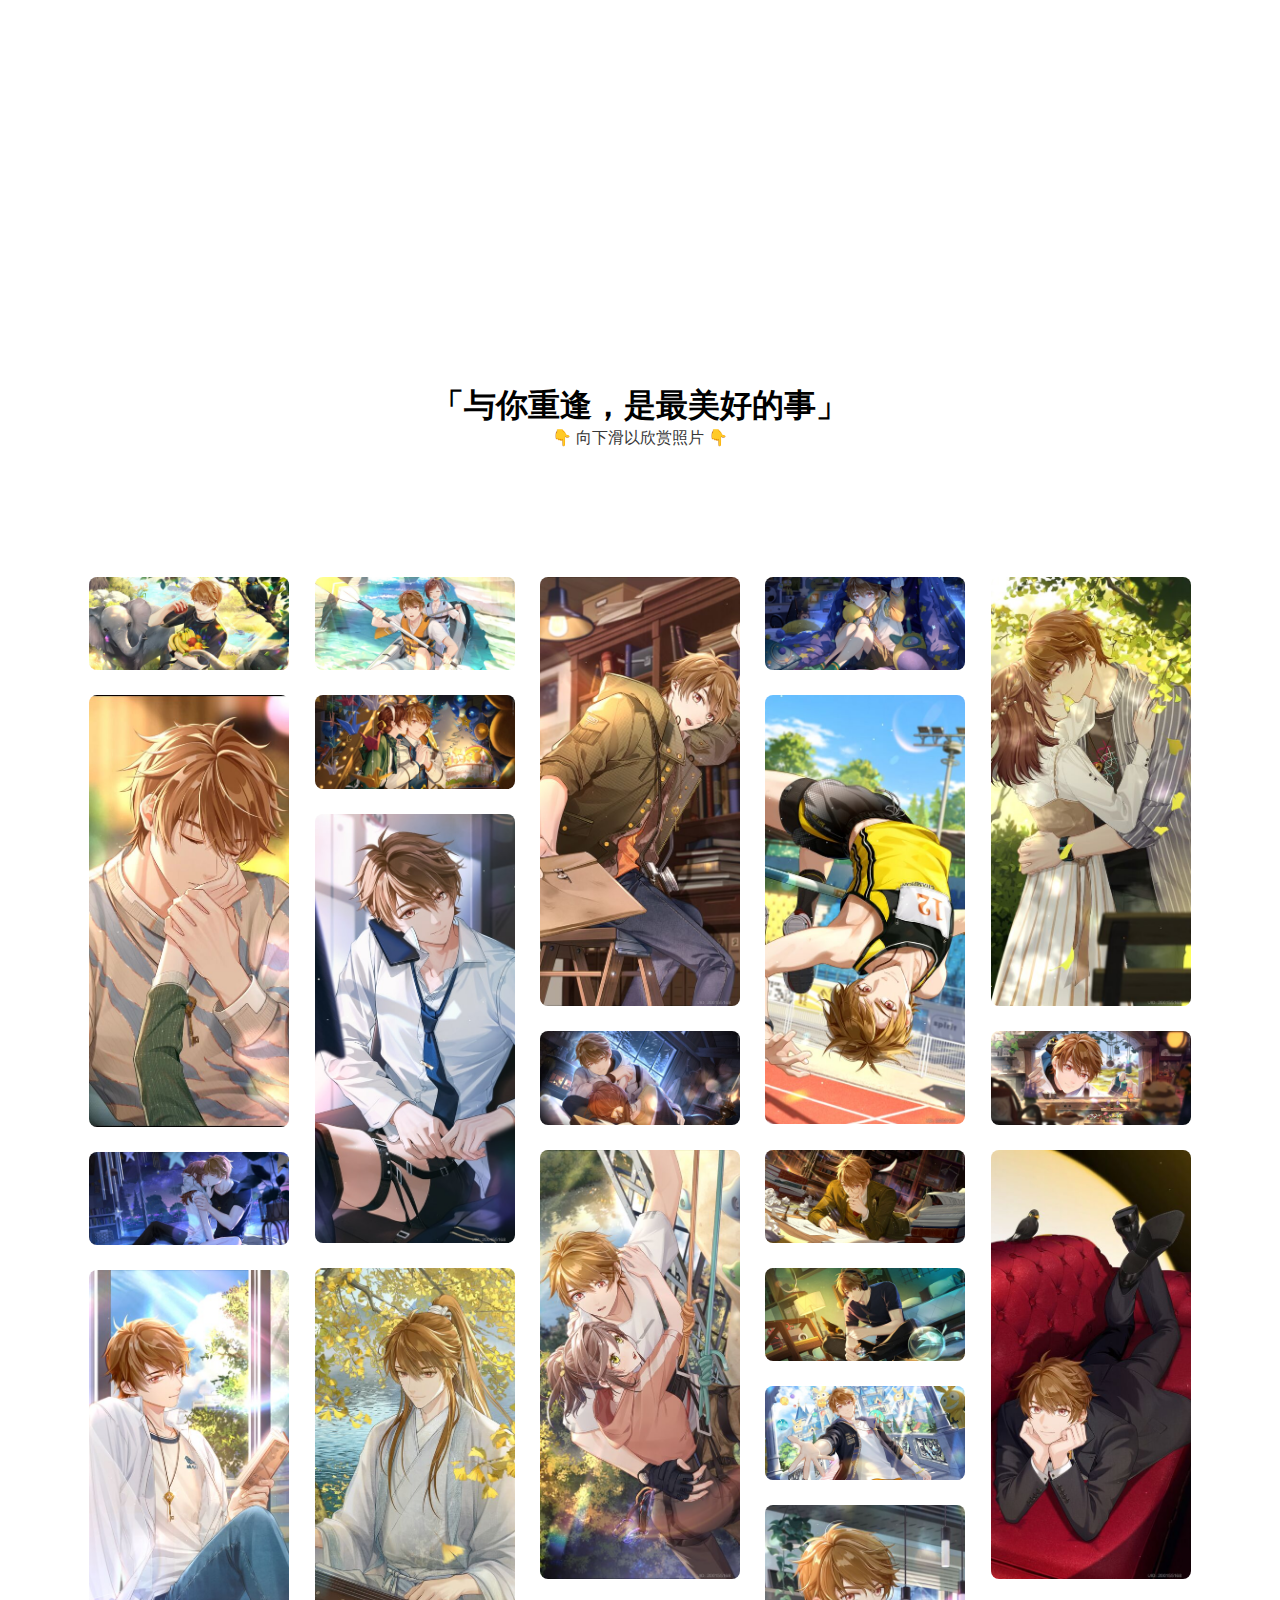
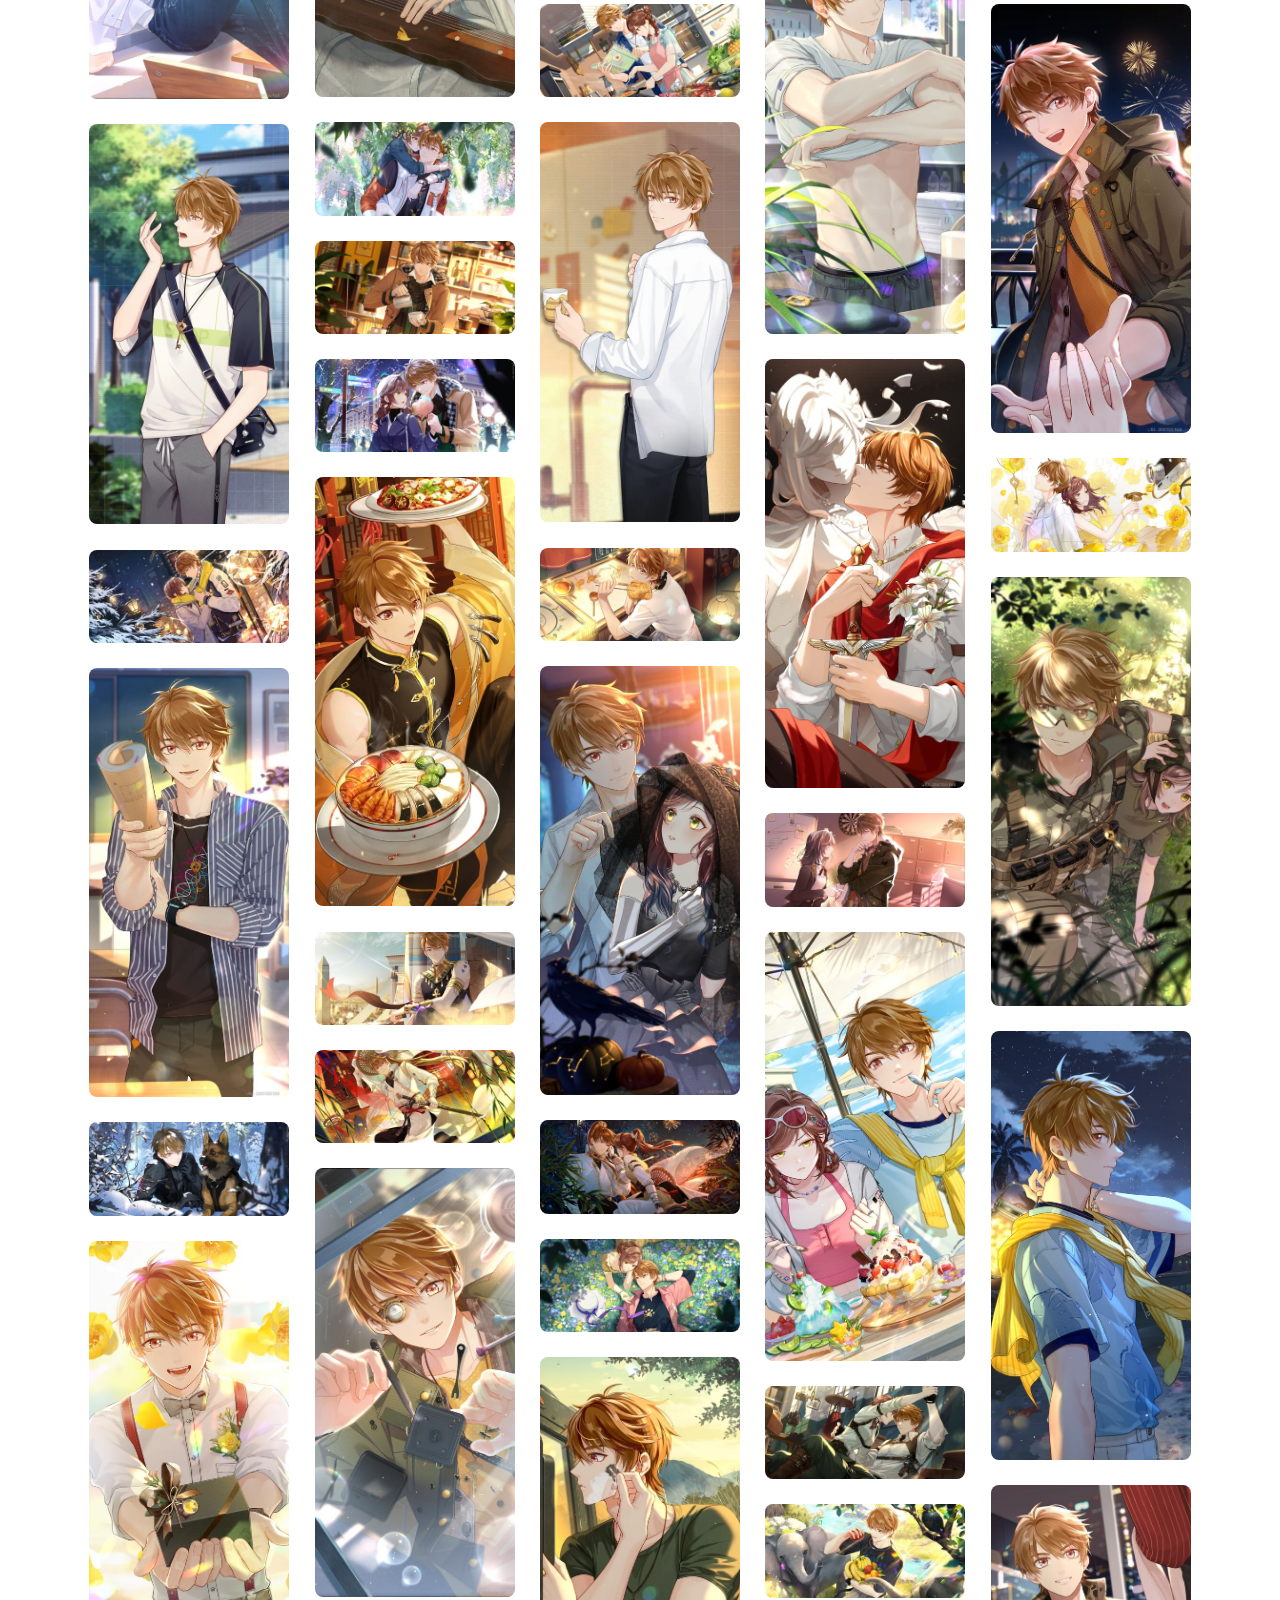
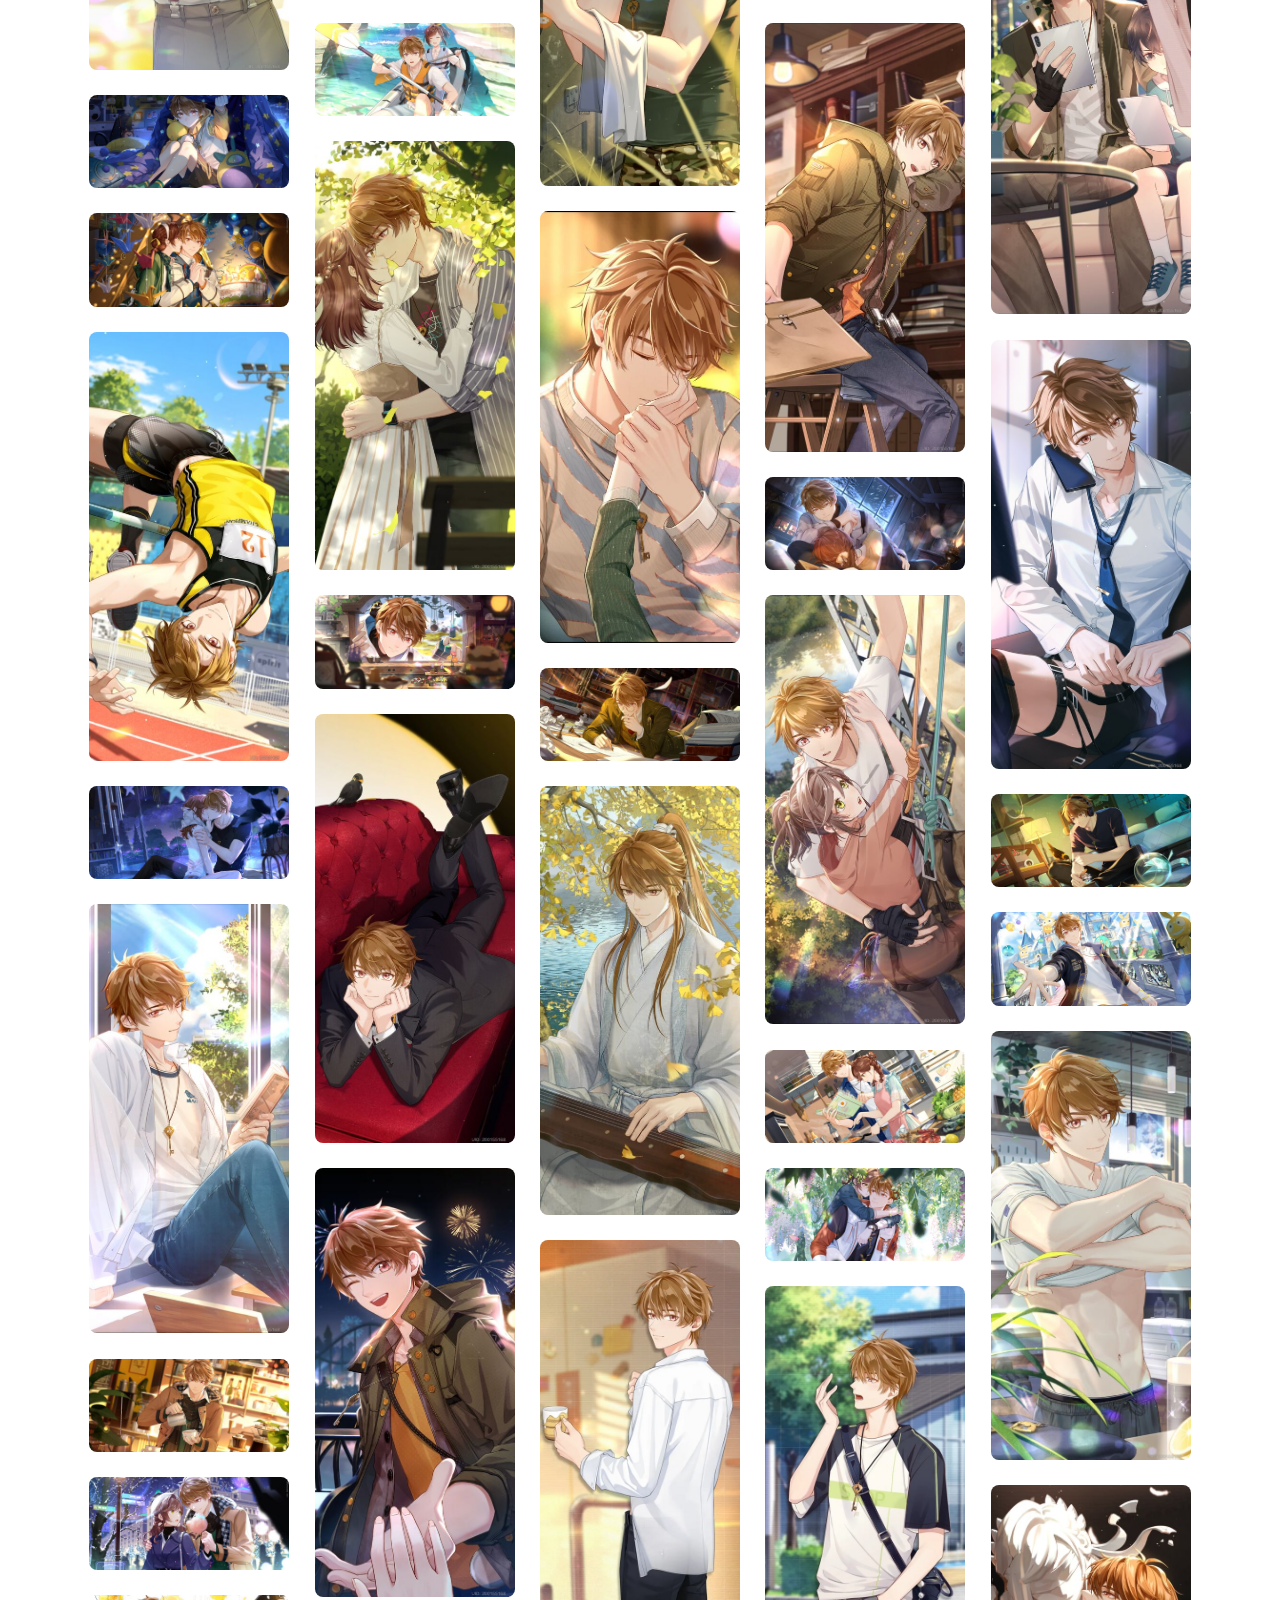
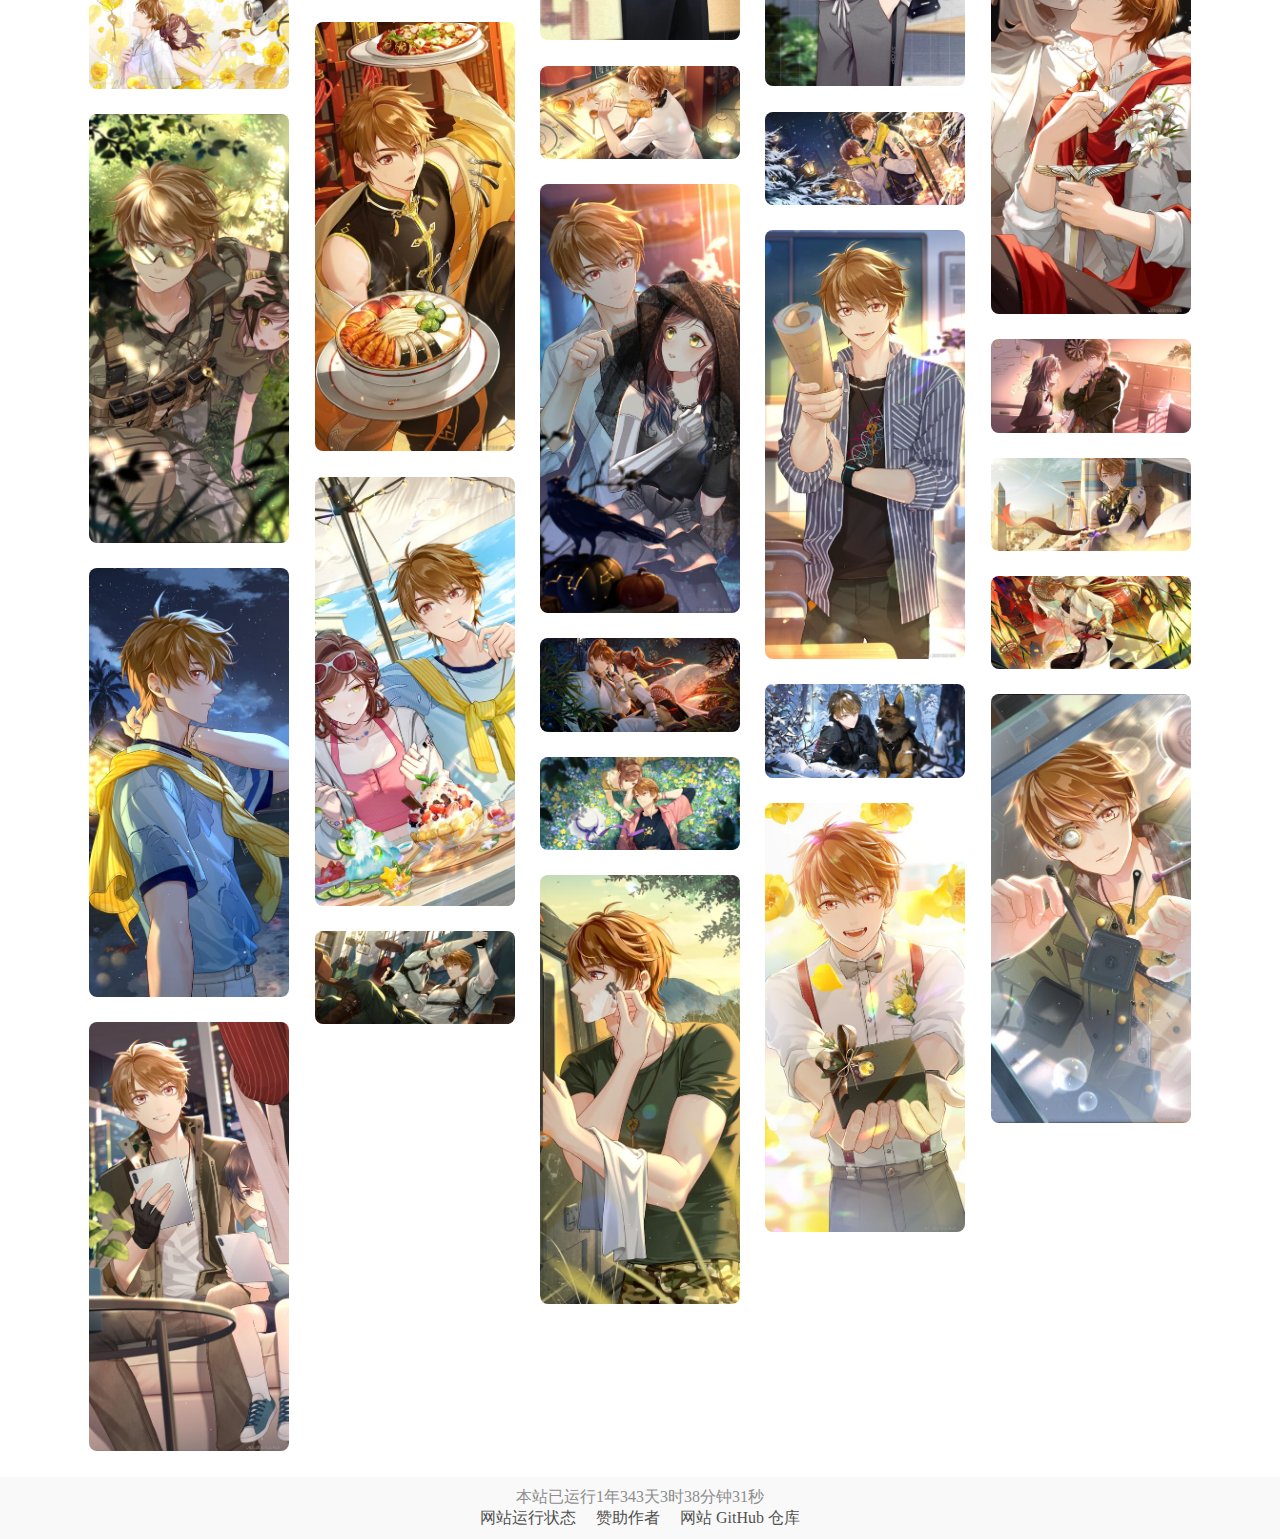
<file: index.html>
<!DOCTYPE html>
<html>

<head>
    <meta http-equiv="content-type" content="text/html; charset=utf-8">
    <meta name="viewport" content="width=device-width,initial-scale=1,maximum-scale=1,user-scalable=no">
    <meta name="Keywords" content="夏彦,夏彦照片墙,夏彦美图,夏彦卡面,夏彦I see you,xyicu">
    <meta name="description" content="夏彦I see you❤ - 一个整理夏彦美图的网站">

    <title>夏彦 I see you ❤</title>
    <link rel="stylesheet" href="styles/index-style.css">
    <link rel="shortcut icon" href="static/logo.jpg">
</head>

<body>
    <div class="title">
        <h1 id="title-h1">「与你重逢，是最美好的事」</h1>
        <p id="title-p">👇 向下滑以欣赏照片 👇</p>
    </div>
    <div class="container"></div>
    <footer>
        <p id="sitetime">本站已运行-年-天-小时-分钟-秒</p>
        <div class="footer-links-contianer">
            <a class="footer-links" href="https://status.haitang000.top">网站运行状态</a>
            <a class="footer-links" href="https://afdian.com/a/haitang_HTUI">赞助作者</a>
            <a class="footer-links" href="https://github.com/haitang000/XiaYan-I-see-you">网站 GitHub 仓库</a>
        </div>
    </footer>
</body>

</html>

<script src="index.js"></script>
<script src="cursor.js"></script>
</file>
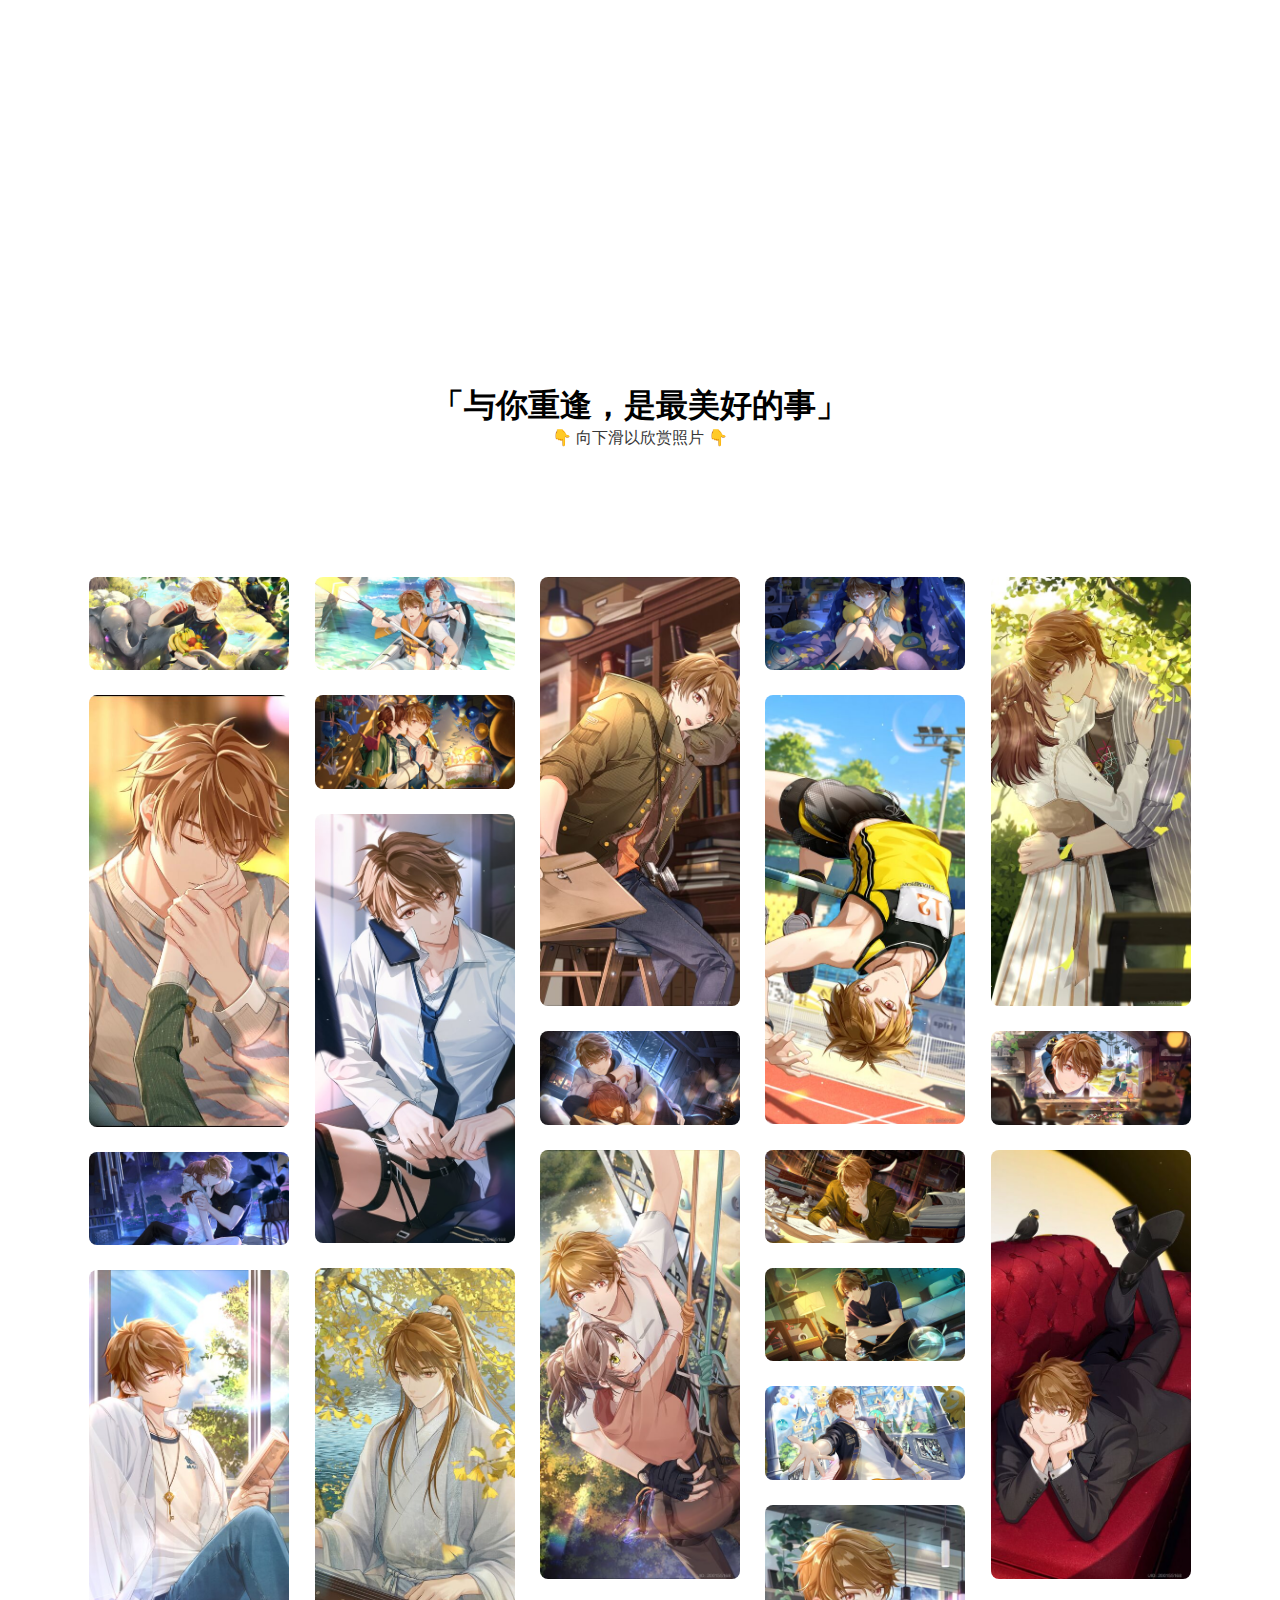
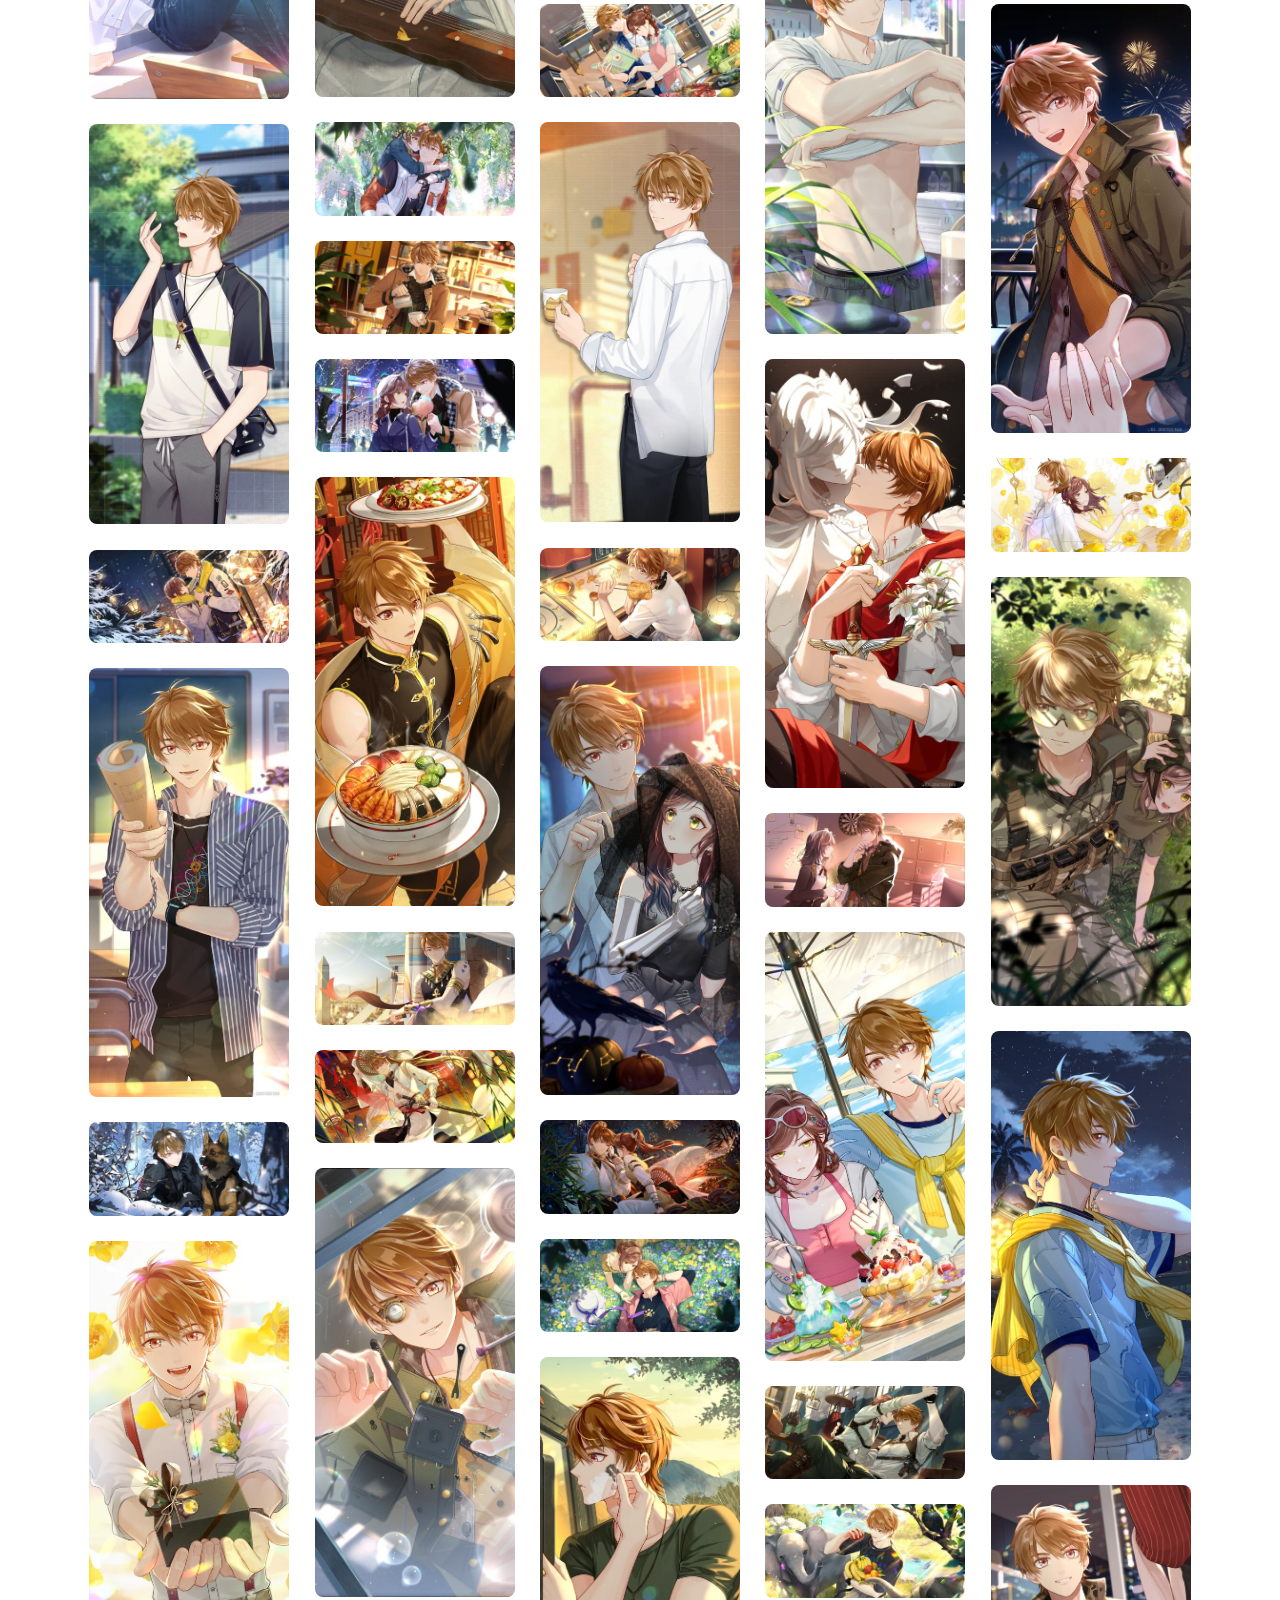
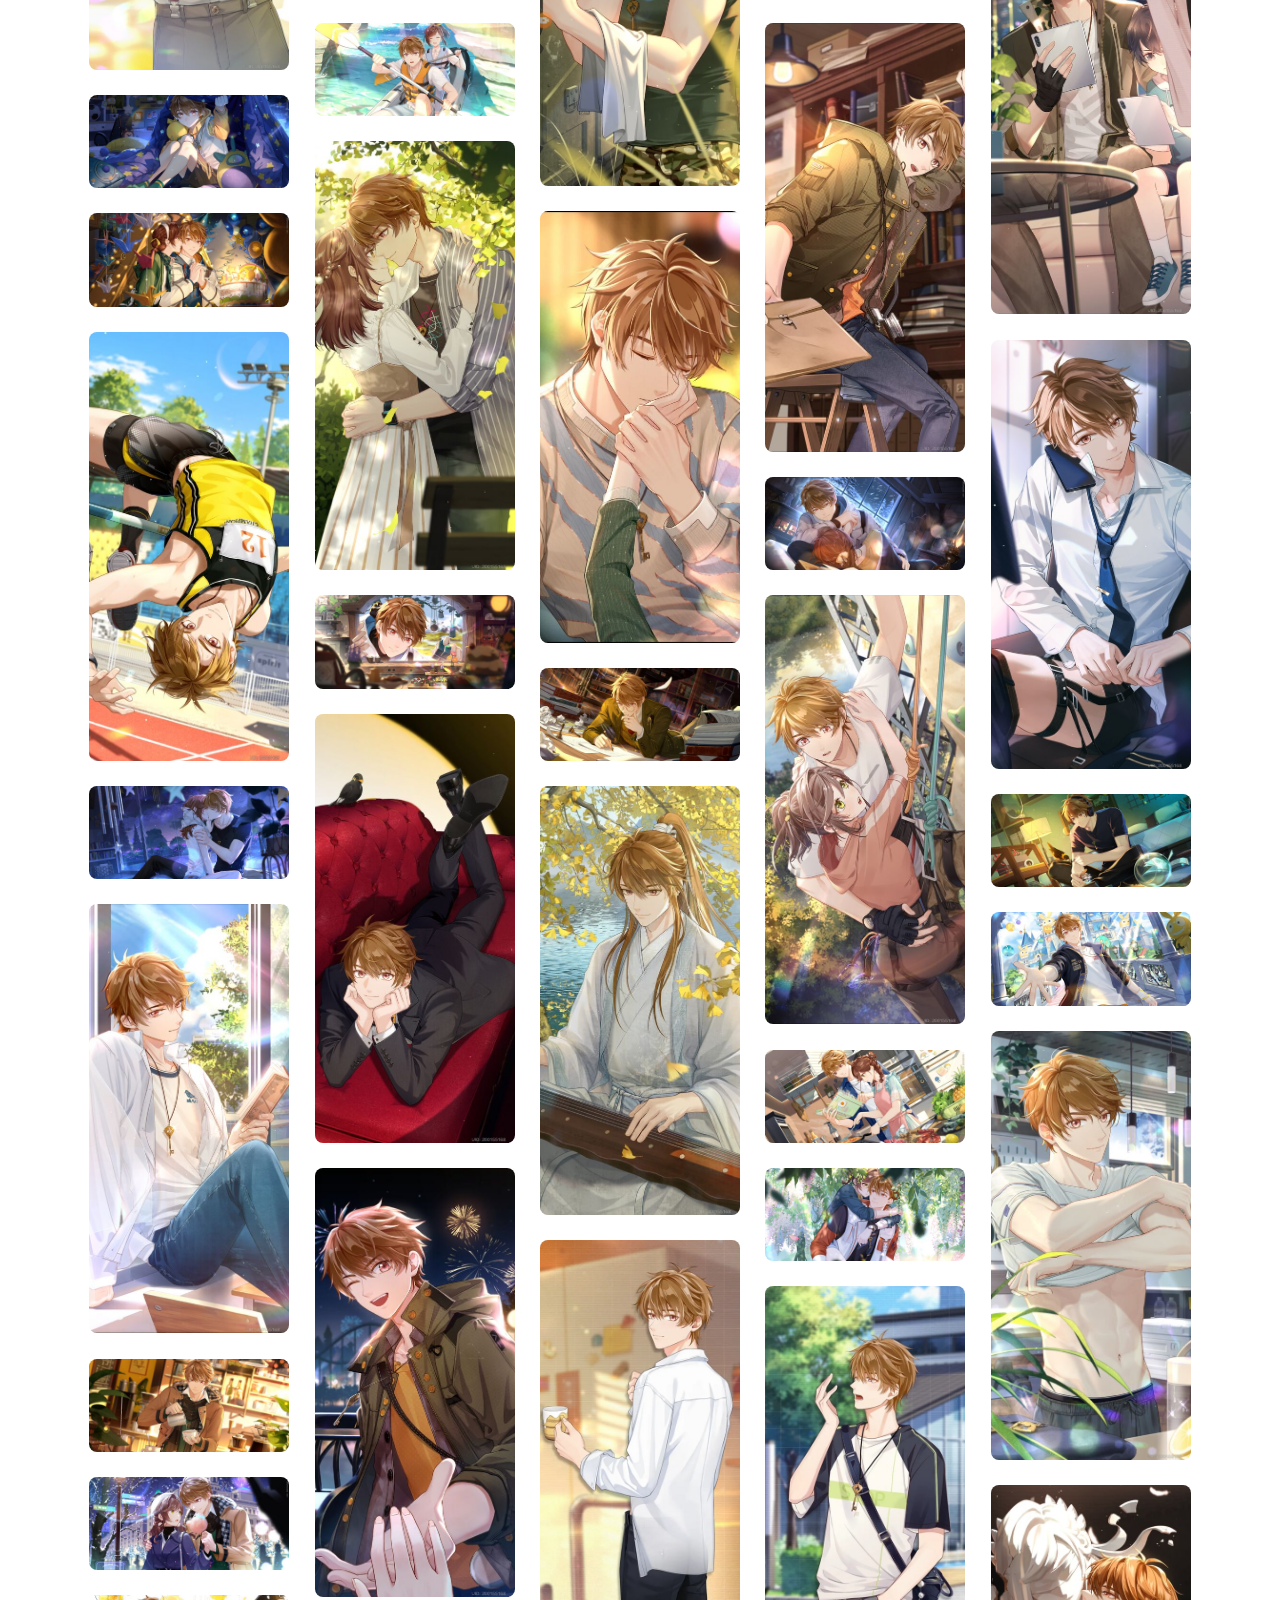
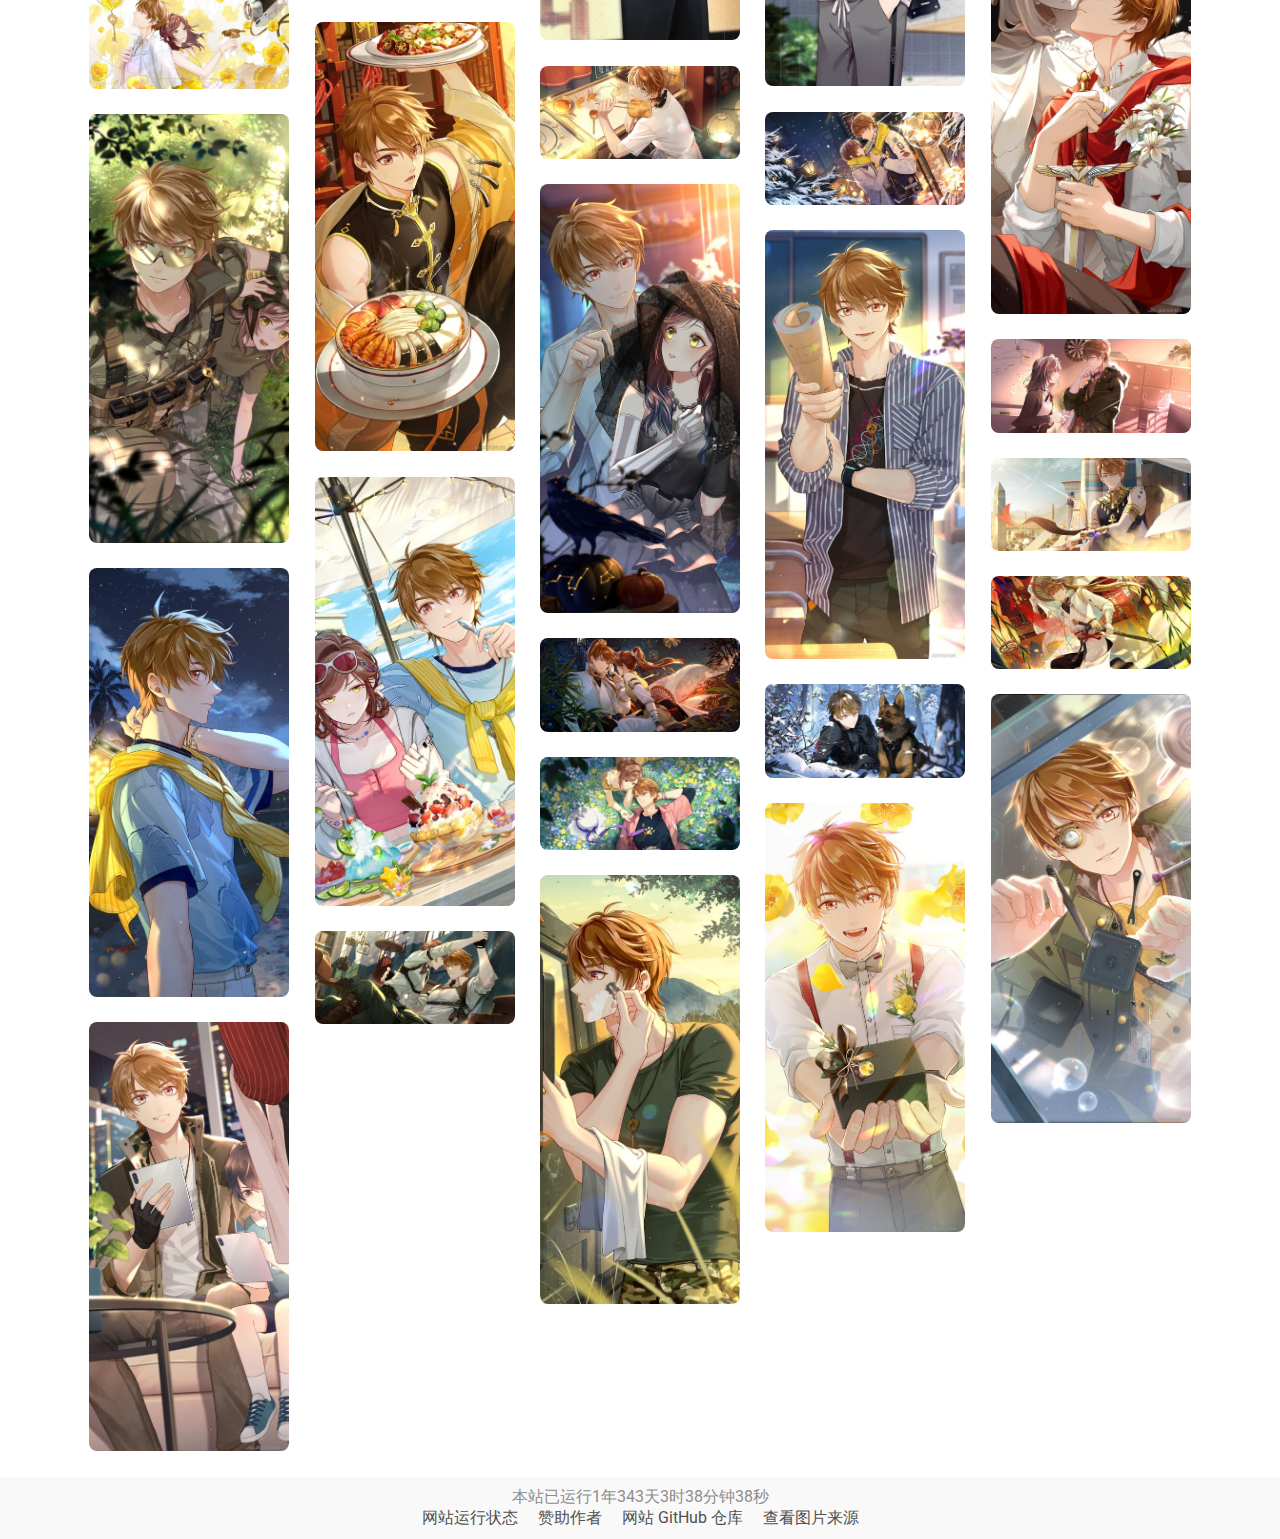
<file: static/index.html>
<!DOCTYPE html>
<html>

<head>
    <meta http-equiv="content-type" content="text/html; charset=utf-8">
    <meta name="viewport" content="width=device-width,initial-scale=1,maximum-scale=1,user-scalable=no">
    <meta name="Keywords" content="夏彦,夏彦照片墙,夏彦美图,夏彦图片,夏彦照片,夏彦卡面,夏彦I see you,xyicu,LukePearce,Luke,TOT,TearOfThemis">
    <meta name="description" content="夏彦I see you❤ - 一个整理夏彦美图的网站">
    <link href="https://fonts.googleapis.com/css2?family=Roboto:wght@300;400;500;700&display=swap" rel="stylesheet">

    <title>夏彦 I see you ❤</title>
    <link rel="stylesheet" href="styles/index-style.css">
    <link rel="shortcut icon" href="image/icon/logo.jpg">
</head>

<body>
    <div class="title">
        <h1 id="title-h1">「与你重逢，是最美好的事」</h1>
        <p id="title-p">👇 向下滑以欣赏照片 👇</p>
    </div>
    <div class="container" id="container"></div>
    <footer>
        <p id="sitetime">本站已运行-年-天-小时-分钟-秒</p>
        <div class="footer-links-contianer">
            <a class="footer-links" href="https://status.haitang000.top">网站运行状态</a>
            <a class="footer-links" href="https://afdian.com/a/haitang_HTUI">赞助作者</a>
            <a class="footer-links" href="https://github.com/haitang000/XiaYan-I-see-you">网站 GitHub 仓库</a>
            <a class="footer-links" href="source.html">查看图片来源</a>
        </div>
    </footer>
</body>

</html>

<script src="script/waterfall.js"></script>
<script src="script/title.js"></script>
<script src="script/sitetime.js"></script>
<script src="script/scroll.js"></script>
<script src="script/cursor.js"></script>
</file>
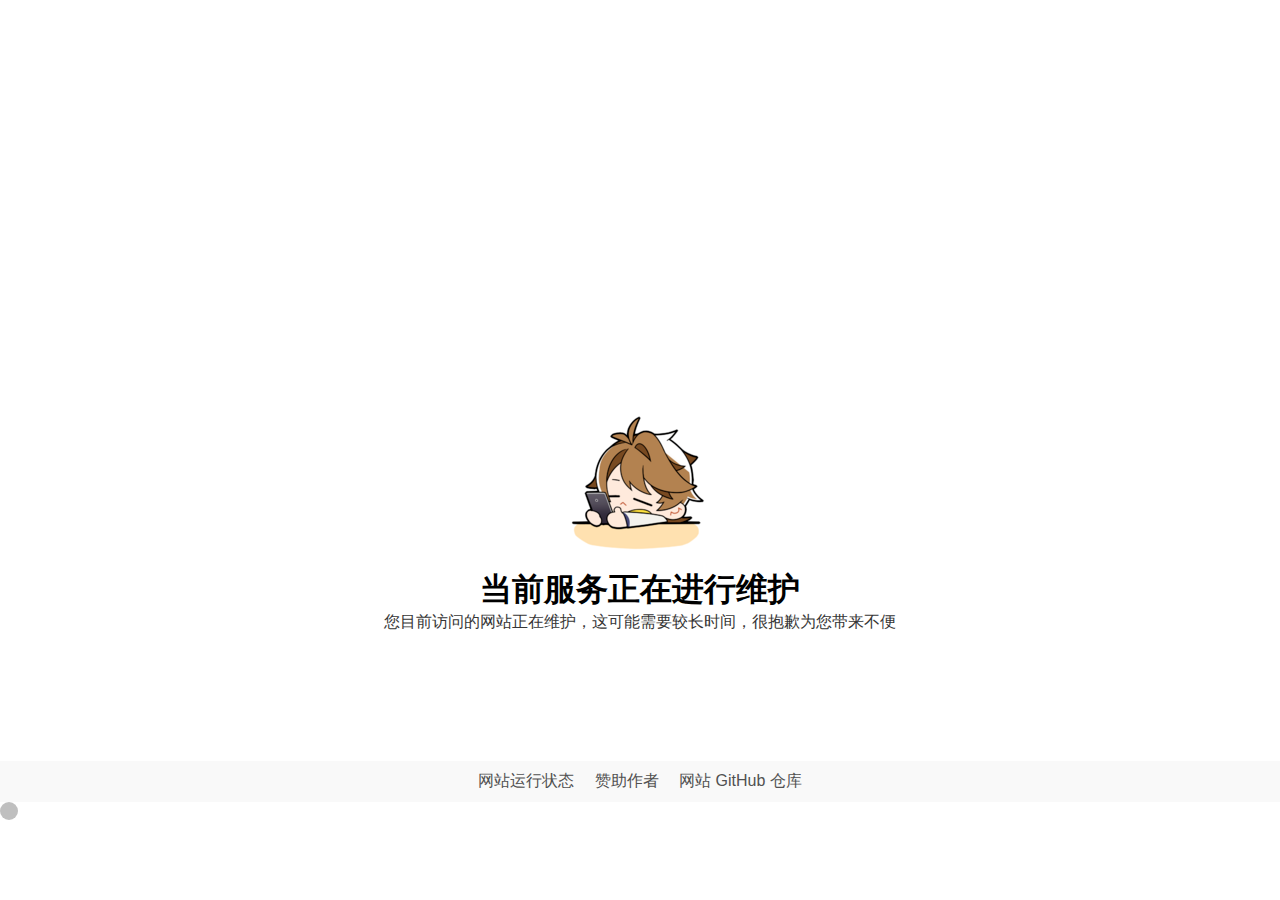
<file: static/maintenance.html>
<!DOCTYPE html>
<html>

<head>
    <meta http-equiv="content-type" content="text/html; charset=utf-8">
    <meta name="viewport" content="width=device-width,initial-scale=1,maximum-scale=1,user-scalable=no">
    <meta name="Keywords" content="夏彦,夏彦照片墙,夏彦美图,夏彦卡面,夏彦I see you,xyicu">
    <meta name="description" content="夏彦I see you❤ - 一个整理夏彦美图的网站">

    <title>当前服务正在进行维护</title>
    <link rel="stylesheet" href="styles/index-style.css">
    <link rel="shortcut icon" href="image/icon/logo.jpg">
</head>

<body>
    <div class="title">
        <img src="image/icon/Study.png" id="maintenance-icon">
        <h1 id="title-h1">当前服务正在进行维护</h1>
        <p id="title-p">您目前访问的网站正在维护，这可能需要较长时间，很抱歉为您带来不便</p>
    </div>
    <footer>
        <div class="footer-links-contianer">
            <a class="footer-links" href="https://status.haitang000.top">网站运行状态</a>
            <a class="footer-links" href="https://afdian.com/a/haitang_HTUI">赞助作者</a>
            <a class="footer-links" href="https://github.com/haitang000/XiaYan-I-see-you">网站 GitHub 仓库</a>
        </div>
    </footer>
</body>

</html>

<script src="script/cursor.js"></script> 
<script src="script/icon_random.js"></script>
</file>
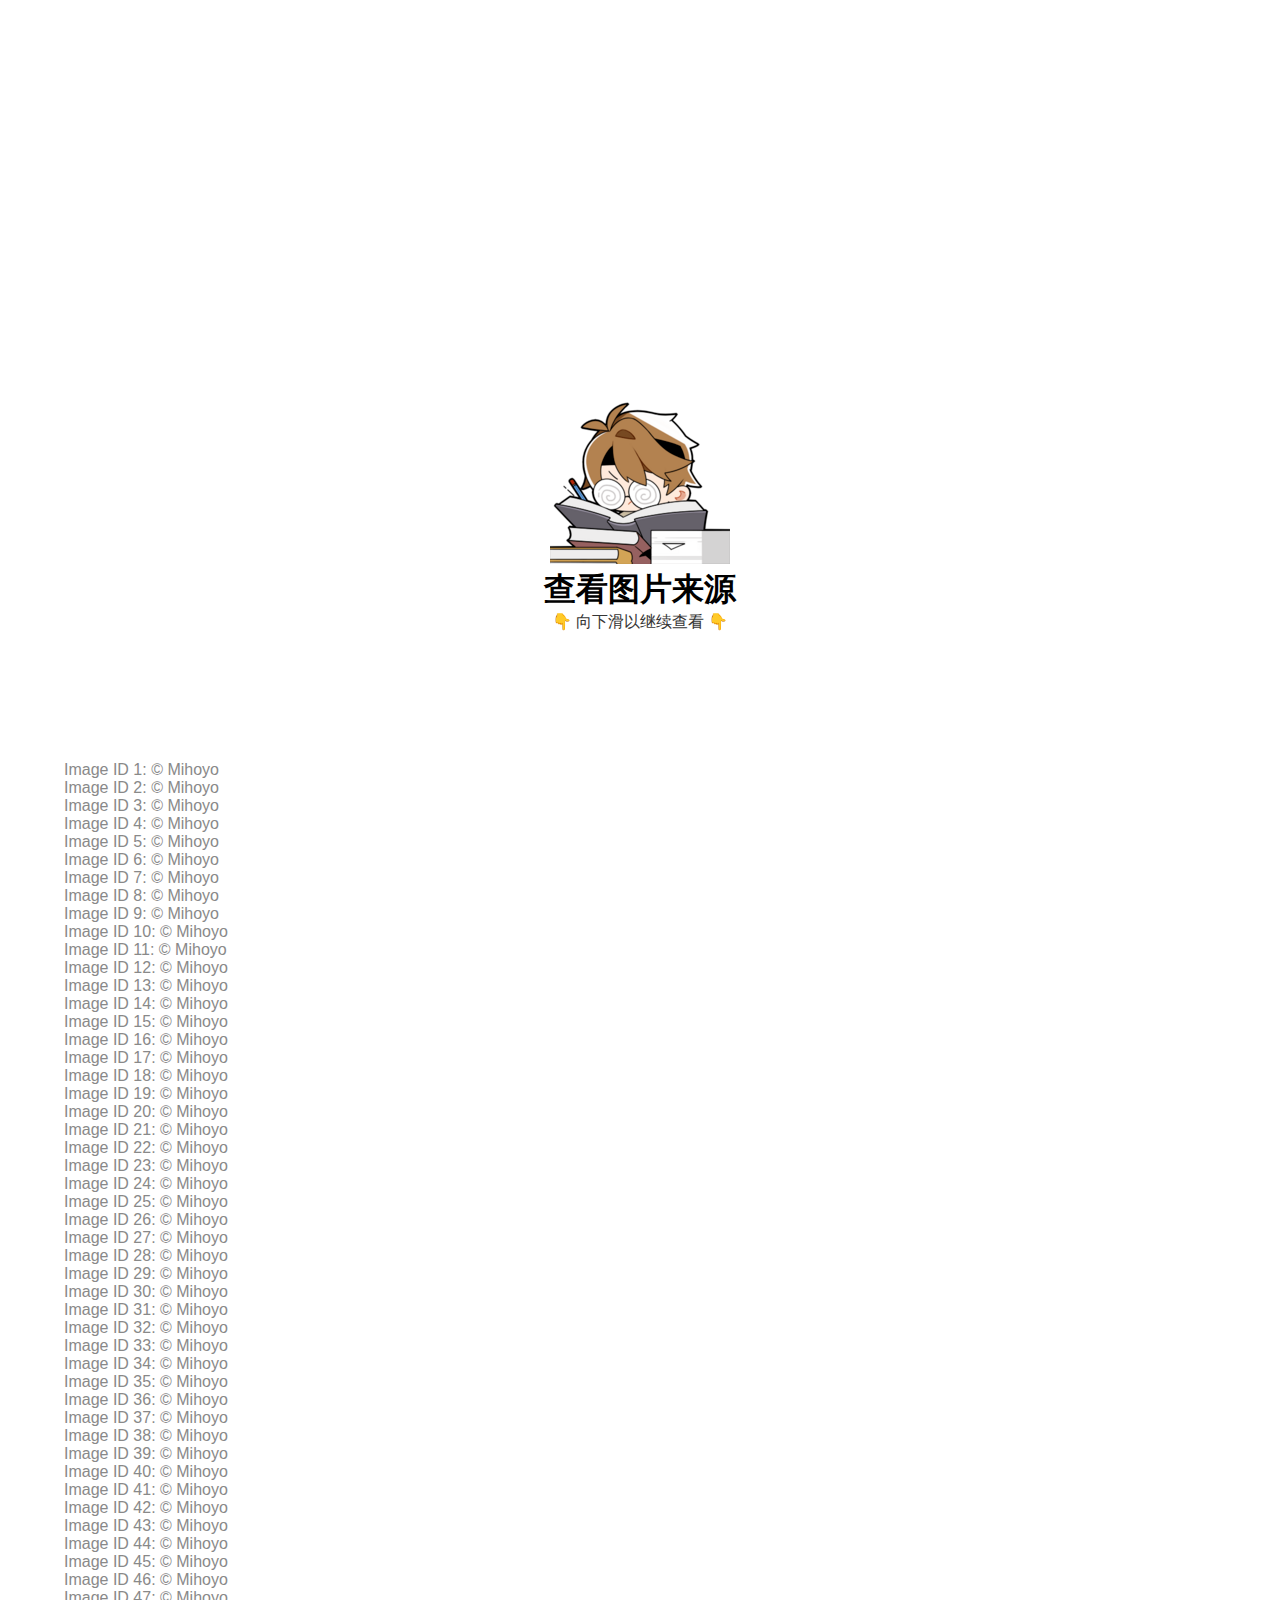
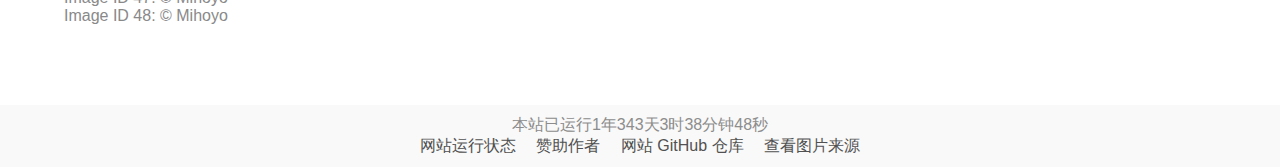
<file: static/source.html>
<!DOCTYPE html>
<html>

<head>
    <meta http-equiv="content-type" content="text/html; charset=utf-8">
    <meta name="viewport" content="width=device-width,initial-scale=1,maximum-scale=1,user-scalable=no">
    <meta name="Keywords" content="夏彦,夏彦照片墙,夏彦美图,夏彦图片,夏彦照片,夏彦卡面,夏彦I see you,xyicu,LukePearce,Luke,TOT,TearOfThemis">
    <meta name="description" content="夏彦I see you❤ - 一个整理夏彦美图的网站">

    <title>夏彦 I see you ❤</title>
    <link rel="stylesheet" href="styles/index-style.css">
    <link rel="shortcut icon" href="image/icon/logo.jpg">
</head>

<body>
    <div class="title">
        <img src="image/icon/Thinking.png" id="source-icon">
        <h1 id="title-h1">查看图片来源</h1>
        <p id="title-p">👇 向下滑以继续查看 👇</p>
    </div>
    <div class="container" id="container">
        <p id="source-p">
            Image ID 1: © Mihoyo<br>
            Image ID 2: © Mihoyo<br>
            Image ID 3: © Mihoyo<br>
            Image ID 4: © Mihoyo<br>
            Image ID 5: © Mihoyo<br>
            Image ID 6: © Mihoyo<br>
            Image ID 7: © Mihoyo<br>
            Image ID 8: © Mihoyo<br>
            Image ID 9: © Mihoyo<br>
            Image ID 10: © Mihoyo<br>
            Image ID 11: © Mihoyo<br>
            Image ID 12: © Mihoyo<br>
            Image ID 13: © Mihoyo<br>
            Image ID 14: © Mihoyo<br>
            Image ID 15: © Mihoyo<br>
            Image ID 16: © Mihoyo<br>
            Image ID 17: © Mihoyo<br>
            Image ID 18: © Mihoyo<br>
            Image ID 19: © Mihoyo<br>
            Image ID 20: © Mihoyo<br>
            Image ID 21: © Mihoyo<br>
            Image ID 22: © Mihoyo<br>
            Image ID 23: © Mihoyo<br>
            Image ID 24: © Mihoyo<br>
            Image ID 25: © Mihoyo<br>
            Image ID 26: © Mihoyo<br>
            Image ID 27: © Mihoyo<br>
            Image ID 28: © Mihoyo<br>
            Image ID 29: © Mihoyo<br>
            Image ID 30: © Mihoyo<br>
            Image ID 31: © Mihoyo<br>
            Image ID 32: © Mihoyo<br>
            Image ID 33: © Mihoyo<br>
            Image ID 34: © Mihoyo<br>
            Image ID 35: © Mihoyo<br>
            Image ID 36: © Mihoyo<br>
            Image ID 37: © Mihoyo<br>
            Image ID 38: © Mihoyo<br>
            Image ID 39: © Mihoyo<br>
            Image ID 40: © Mihoyo<br>
            Image ID 41: © Mihoyo<br>
            Image ID 42: © Mihoyo<br>
            Image ID 43: © Mihoyo<br>
            Image ID 44: © Mihoyo<br>
            Image ID 45: © Mihoyo<br>
            Image ID 46: © Mihoyo<br>
            Image ID 47: © Mihoyo<br>
            Image ID 48: © Mihoyo<br>
        </p>
    </div>
    <footer>
        <p id="sitetime">本站已运行-年-天-小时-分钟-秒</p>
        <div class="footer-links-contianer">
            <a class="footer-links" href="https://status.haitang000.top">网站运行状态</a>
            <a class="footer-links" href="https://afdian.com/a/haitang_HTUI">赞助作者</a>
            <a class="footer-links" href="https://github.com/haitang000/XiaYan-I-see-you">网站 GitHub 仓库</a>
            <a class="footer-links" href="https://github.com/haitang000/XiaYan-I-see-you/issues">查看图片来源</a>
        </div>
    </footer>
</body>

</html>

<script src="script/icon_random.js"></script>
<script src="script/sitetime.js"></script>
<script src="script/cursor.js"></script>
</file>
<file: styles/index-style.css>
*{
    margin: 0;
    padding: 0;
}
.container{
    width: 90%;
    margin: 0 auto;
    position: relative;
}
.container img{
    position: absolute;
    transition: 0.3s;
    border-radius: 8px;
    scale: 1;
    z-index: 1;
}
.container img:hover {
    scale: 1.15;
    box-shadow: 0 0 60px 0 rgba(110, 110, 110, 0.8),
 	  0 0 40px 10px rgba(164, 164, 164, 0.54);
    z-index: 2;
}
.container img:active {
    scale: 1.9;
    z-index: 2;
}
.title {
   text-align: center;
   margin-top: 30%;
   margin-bottom: 10%;
}
#titleh1, #titlep {
    opacity: 0;
    transition: opacity 2s ease-in-out; /* 延长过渡时间到2秒，添加平滑效果 */
}
.title p {
    color: #363636;
}
footer {
	background: #f9f9f9;
	color: #8d8d8d;
	text-align: center;
	padding: 10px 0;
}

.footer-links {
    position: relative;
    color: #515151;
    transition: 0.3s ease;
    text-decoration: none;
    padding: 4px 8px;
    border-radius: 999px;
    background-color: #ffffff00;
    margin-top: 16px;
}

.footer-links:hover {
    color: #767676;
    background-color: #d7d7d7;
}

@media screen and (max-width: 1600px) {
    .container img:hover {
        scale: 1.1;
        box-shadow: 0 0 60px 0 rgba(110, 110, 110, 0.8),
           0 0 40px 10px rgba(164, 164, 164, 0.54);
        z-index: 2;
    }
    .container img:active {
        scale: 1.5;
        z-index: 2;
    }
}
@media screen and (max-width: 1200px) {
    .container img:hover {
        scale: 1.05;
        box-shadow: 0 0 60px 0 rgba(110, 110, 110, 0.8),
           0 0 40px 10px rgba(164, 164, 164, 0.54);
        z-index: 2;
    }
    .container img:active {
        scale: 1.5;
        z-index: 2;
    }
}
@media screen and (max-width: 600px) {
    .container img:hover {
        scale: 1.5;
        box-shadow: 0 0 60px 0 rgba(110, 110, 110, 0.8),
           0 0 40px 10px rgba(164, 164, 164, 0.54);
        z-index: 2;
    }
    .container img:active {
        scale: 1.5;
        z-index: 2;
    }
}


#cursor {
    position: fixed;
    width: 18px;
    height: 18px;
    background: #000000;
    border-radius: 25px;
    opacity: 0.25;
    z-index: 10086;
    pointer-events: none;
    transition: 0.2s ease-in-out;
    transition-property: background, opacity, transform;

    &.hidden {
        opacity: 0;
    }

    &.active {
        opacity: 0.5;
        transform: scale(0.5);
    }
}

@media (prefers-color-scheme: dark) {
    body {
        background-color: #313131;
    }
    h1 {
        color: #ffffff;
    }
    .title p {
        color: #ffffff;
    }
    #cursor {
        position: fixed;
        width: 18px;
        height: 18px;
        background: #ffffff;
        border-radius: 25px;
        opacity: 0.25;
        z-index: 10086;
        pointer-events: none;
        transition: 0.2s ease-in-out;
        transition-property: background, opacity, transform;
    
        &.hidden {
            opacity: 0;
        }
    
        &.active {
            opacity: 0.5;
            transform: scale(0.5);
        }
    }
    footer {
        background: #3a3a3a;
        color: #898989;
        text-align: center;
        padding: 10px 0;
    }
    .footer-links {
        position: relative;
        color: #bdbdbd;
        transition: 0.3s ease;
        text-decoration: none;
        padding: 4px 8px;
        border-radius: 999px;
        background-color: #ffffff00;
        margin-top: 16px;
    }
    
    .footer-links:hover {
        color: #ffffff;
        background-color: #535353;
    }
    
}
</file>
<file: static/styles/index-style.css>
body {
    font-family: 'Roboto', sans-serif;
}
*{
    margin: 0;
    padding: 0;
}
.container{
    width: 90%;
    margin: 0 auto;
    position: relative;
}
.container img{
    position: absolute;
    transition: 0.3s;
    border-radius: 8px;
    scale: 1;
    z-index: 1;
}
.container img:hover {
    scale: 1.15;
    box-shadow: 0 0 60px 0 rgba(110, 110, 110, 0.8),
 	  0 0 40px 10px rgba(164, 164, 164, 0.54);
    z-index: 2;
}
.container img:active {
    scale: 1.9;
    z-index: 2;
}
.title {
   text-align: center;
   margin-top: 30%;
   margin-bottom: 10%;
}
#titleh1, #titlep {
    opacity: 0;
    transition: opacity 2s ease-in-out; /* 延长过渡时间到2秒，添加平滑效果 */
}
.title p {
    color: #363636;
}
#source-p {
    color: #898989;
    margin-bottom: 5rem;
}
footer {
	background: #f9f9f9;
	color: #8d8d8d;
	text-align: center;
	padding: 10px 0;
}

.footer-links {
    position: relative;
    color: #515151;
    transition: 0.3s ease;
    text-decoration: none;
    padding: 4px 8px;
    border-radius: 999px;
    background-color: #ffffff00;
    margin-top: 16px;
}

.footer-links:hover {
    color: #767676;
    background-color: #d7d7d7;
}

@media screen and (max-width: 1600px) {
    .container img:hover {
        scale: 1.1;
        box-shadow: 0 0 60px 0 rgba(110, 110, 110, 0.8),
           0 0 40px 10px rgba(164, 164, 164, 0.54);
        z-index: 2;
    }
    .container img:active {
        scale: 1.5;
        z-index: 2;
    }
}
@media screen and (max-width: 1200px) {
    .container img:hover {
        scale: 1.05;
        box-shadow: 0 0 60px 0 rgba(110, 110, 110, 0.8),
           0 0 40px 10px rgba(164, 164, 164, 0.54);
        z-index: 2;
    }
    .container img:active {
        scale: 1.5;
        z-index: 2;
    }
}
@media screen and (max-width: 600px) {
    .container img:hover {
        scale: 1.5;
        box-shadow: 0 0 60px 0 rgba(110, 110, 110, 0.8),
           0 0 40px 10px rgba(164, 164, 164, 0.54);
        z-index: 2;
    }
    .container img:active {
        scale: 1.5;
        z-index: 2;
    }
}


#cursor {
    position: fixed;
    width: 18px;
    height: 18px;
    background: #000000;
    border-radius: 25px;
    opacity: 0.25;
    z-index: 10086;
    pointer-events: none;
    transition: 0.2s ease-in-out;
    transition-property: background, opacity, transform;

    &.hidden {
        opacity: 0;
    }

    &.active {
        opacity: 0.5;
        transform: scale(0.5);
    }
}

@media (prefers-color-scheme: dark) {
    body {
        background-color: #313131;
    }
    h1 {
        color: #ffffff;
    }
    .title p {
        color: #ffffff;
    }
    #source-p {
        color: #adadad;
    }
    #cursor {
        position: fixed;
        width: 18px;
        height: 18px;
        background: #ffffff;
        border-radius: 25px;
        opacity: 0.25;
        z-index: 10086;
        pointer-events: none;
        transition: 0.2s ease-in-out;
        transition-property: background, opacity, transform;
    
        &.hidden {
            opacity: 0;
        }
    
        &.active {
            opacity: 0.5;
            transform: scale(0.5);
        }
    }
    footer {
        background: #3a3a3a;
        color: #898989;
        text-align: center;
        padding: 10px 0;
    }
    .footer-links {
        position: relative;
        color: #bdbdbd;
        transition: 0.3s ease;
        text-decoration: none;
        padding: 4px 8px;
        border-radius: 999px;
        background-color: #ffffff00;
        margin-top: 16px;
    }
    
    .footer-links:hover {
        color: #ffffff;
        background-color: #535353;
    }
    
}
</file>
